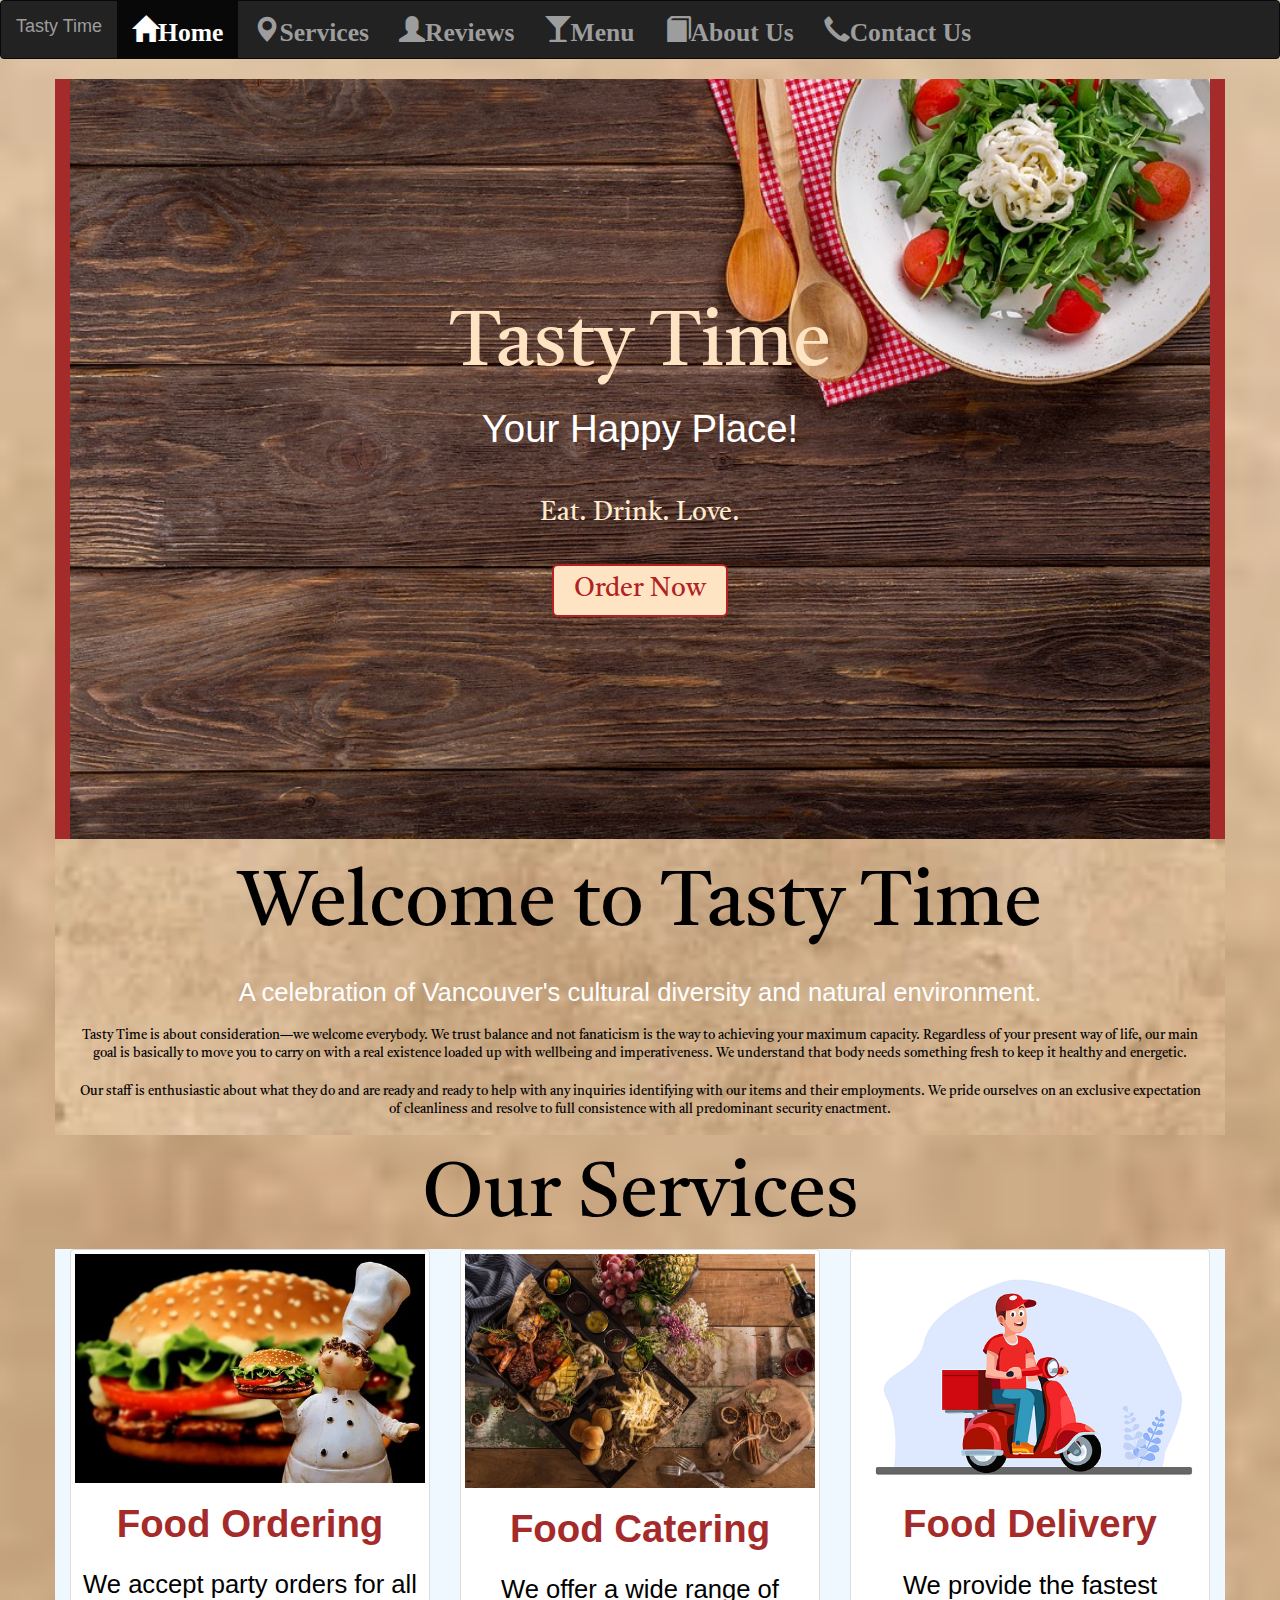
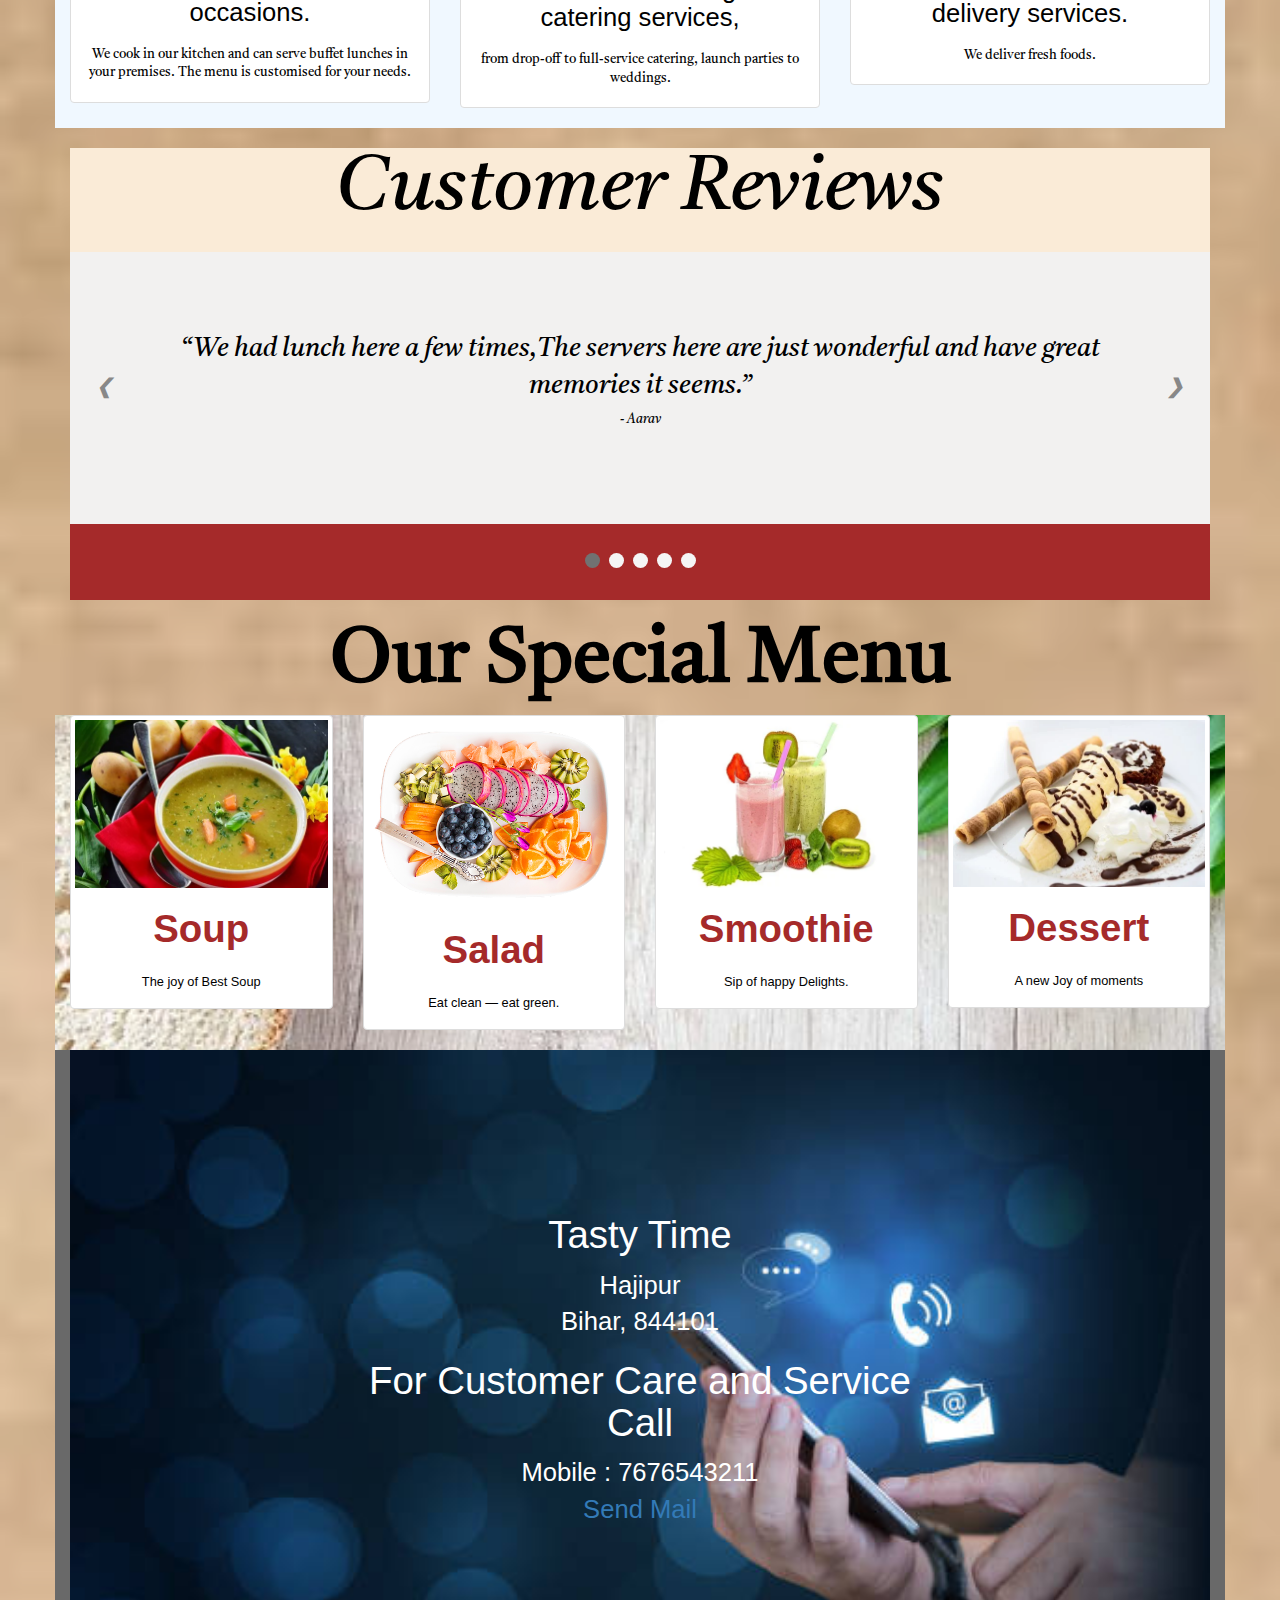
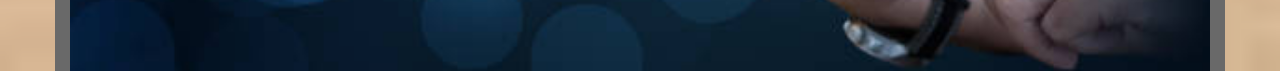
<file: index.html>
<!DOCTYPE html>
<html lang="en">
<head>
  <title>Tasty Time</title>
  <meta charset="utf-8">
  <meta name="viewport" content="width=device-width, initial-scale=1">
  <link rel="stylesheet" href="CSS/style.css">
  <link rel="stylesheet" href="CSS/style2.css">
  <link rel="stylesheet" href="https://maxcdn.bootstrapcdn.com/bootstrap/3.4.1/css/bootstrap.min.css">
  <script src="https://ajax.googleapis.com/ajax/libs/jquery/3.5.1/jquery.min.js"></script>
  <script src="https://maxcdn.bootstrapcdn.com/bootstrap/3.4.1/js/bootstrap.min.js"></script>
  <link href="https://fonts.googleapis.com/css2?family=Castoro:ital@0;1&family=Lobster&display=swap" rel="stylesheet">

</head>
<body style="background: url('img/bgImg8.webp') no-repeat center center/cover;">

<nav class="navbar navbar-inverse">
  <div class="container-fluid">
    <div class="navbar-header">
      <button type="button" class="navbar-toggle" data-toggle="collapse" data-target="#myNavbar">
        <span class="icon-bar"></span>
        <span class="icon-bar"></span>
        <span class="icon-bar"></span>                        
      </button>
      <a class="navbar-brand" href="#">Tasty Time</a>
    </div>
    <div class="collapse navbar-collapse" id="myNavbar">
      <ul class="nav navbar-nav">
        <li class="active"><a href="#home"><span class="glyphicon glyphicon-home"></span>Home</a></li>
        <li><a href="#services"><span class="glyphicon glyphicon-map-marker"></span>Services</a></li>
        <li><a href="#custReviews"><span class="glyphicon glyphicon-user"></span>Reviews</a></li>
        <li><a href="#menu"><span class="glyphicon glyphicon-glass"></span>Menu</a></li>
        <li><a href="#about"><span class="glyphicon glyphicon-book"></span>About Us</a></li>
        <li><a href="#contact"><span class="glyphicon glyphicon-earphone"></span>Contact Us</a></li>
      </ul>
    </div>
  </div>
</nav>
  
<div class="container" style="background-color: rgb(165, 42, 42);">
  <img src="img/bgImg1.jpeg" alt="Home" style="width:100%">
    <div class="centered">
        <section id="home">
            <h1 class="h-primary">Tasty Time</h1>
            <h2 class="h-secondary">Your Happy Place!</h2>
            <h3 class="h-tertiary"Wake up your taste buds.></h3>
            <p>Eat. Drink. Love.</p>
            <button class="btn1" onclick="document.location='order.html'">Order Now</button>
        </section>
    </div>
  </div>

  <div class="container" style="background: url('img/bgImg8.webp') no-repeat center center/cover;"> 
        <section id="about">
          <h1 class="h-primary">Welcome to Tasty Time</h1>
          <h3 class="h-tertiary">A celebration of Vancouver's cultural diversity and natural environment.
          </h3>
          <p>Tasty Time is about consideration—we welcome everybody. We trust balance and not fanaticism is the way to achieving your maximum capacity. Regardless of your present way of life, our main goal is basically to move you to carry on with a real existence loaded up with wellbeing and imperativeness.
              We understand that body needs something fresh to keep it healthy and energetic.</p>
          <p>Our staff is enthusiastic about what they do and are ready and ready to help with any inquiries identifying with our items and their employments. We pride ourselves on an exclusive expectation of cleanliness and resolve to full consistence with all predominant security enactment.</p>    
        </section>
  </div>

  <div class="container">
    <section id="services">
    <h1 class="h-primary center">Our Services</h1>
        <div class="row" style="background-color: aliceblue;">
            <div class="col-md-4">
                <div class="thumbnail">
                <img src="img/foodOrdering.jpeg" alt="Food Order" style="width:100%">
                <h2 class="h-secondary center">Food Ordering</h2>
                <h3 class="h-tertiory">We accept party orders for all occasions.</h3>
                <p> We cook in our kitchen and can serve buffet lunches in your premises. The menu is customised for your needs.</p>
                </div>
            </div>
            <div class="col-md-4">
                <div class="thumbnail">
                <img src="img/foodCatering.jpeg" alt="Food Catering" style="width:100%">
                <h2 class="h-secondary center">Food Catering</h2>
                <h3 class="h-tertiary">We offer a wide range of catering services,</h3>
                <p>from drop-off to full-service catering, launch parties to weddings.</p>
                </div>
            </div>
            <div class="col-md-4">
                <div class="thumbnail">
                <img src="img/deliver.webp" alt="Food Delivery" style="width:100%">
                <h2 class="h-secondary center">Food Delivery</h2>
                <h3 class="h-tertiary">We provide the fastest delivery services.</h3>
                <p>We deliver fresh foods.</p>
                </div>
            </div>
          </div>          
     </section> 
  </div>

  <div class="container">
  <section class="reviews-container">
    <h1 class="h-primary center">Customer Reviews</h1>
    <div class="customers-container"  id="custReviews">

        <div class="reviews">
          <q>We had lunch here a few times,The servers here are just wonderful and have great memories it seems.</q>
          <p>- Aarav </p>
        </div>
        
        <div class="reviews">
          <q>The food was fresh, properly prepared and a great value for the price. We highly recommend it. </q>
          <p>- Rahil</p>
        </div>
        
        <div class="reviews">
          <q>The most amazing food ever! And also the staff is so nice to everyone. I highly recommend buying food from here. </q>
          <p>- Saalima</p>
        </div>

        <div class="reviews">
          <q>This place knows how to satisfy their clients. Always with a super nice mindset. The food is affordably priced, always delicious and clean.</q>
          <p>- Darsh</p>
        </div>

        <div class="reviews">
          <q>What can I say…the place is fantastic! Great family, great breakfast.</q>
          <p>- Advika</p>
        </div>

        
        <a class="prev" onclick="plusSlides(-1)">❮</a>
        <a class="next" onclick="plusSlides(1)">❯</a>
        
    </div>
        
    <div class="dot-container">
        <span class="dot" onclick="currentSlide(1)"></span> 
        <span class="dot" onclick="currentSlide(2)"></span> 
        <span class="dot" onclick="currentSlide(3)"></span> 
        <span class="dot" onclick="currentSlide(2)"></span> 
        <span class="dot" onclick="currentSlide(3)"></span> 
    </div>
</section>
</div>

<div class="container">
  <section id="menu">
  <h1 class="h-primary center">Our Special Menu</h1>
  
      <div class="row" style="background: url('../img/bgImg2.webp') no-repeat center center/cover;"> 
          <div class="col-md-3">
              <div class="thumbnail">
                <img src="img/soup.jpeg" alt="Soup" style="width:100%">  
                <h2 class="h-secondary center">Soup</h2>  
                <h3 class="h-tertiary">The joy of Best Soup</h3>
              </div>
          </div>
          <div class="col-md-3">
              <div class="thumbnail">
                <img src="img/salad.webp" alt="Salad" style="width:100%">
                <h2 class="h-secondary center">Salad</h2>  
                <h3 class="h-tertiary">Eat clean — eat green.</h3>
              </div>
          </div>
          <div class="col-md-3">
              <div class="thumbnail">
                <img src="img/smoothie.webp" alt="Smoothie" style="width:100%">
                <h2 class="h-secondary center">Smoothie</h2>  
                <h3 class="h-tertiary">Sip of happy Delights.</h3>
              </div>
          </div>
          <div class="col-md-3">
            <div class="thumbnail">
              <img src="img/dessert.webp" alt="Dessert" style="width:100%">
              <h2 class="h-secondary center">Dessert</h2>  
              <h3 class="h-tertiary">A new Joy of moments</h3>
            </div>
        </div>
        </div>          
   </section> 
</div>

<div class="container" style="background-color: dimgrey;">
  <section id="contact"></section>
  <img src="img/bgImg2.jpeg" alt="Food" style="width:100%;">
  <div class="centered">
        <h2 class="h-secondary">Tasty Time</h2>
        <div>Hajipur</div>
        <div>Bihar, 844101</div>
        <h2 class="h-secondary">For Customer Care and Service Call</h2>
        <div>Mobile : 7676543211</div>
        <div><a href="mailto:akbarsafia04@gmail.com">Send Mail</div>
  </div>
</section>
</div>
<script src="javaScript/javaScript1.js"></script>
</body>
</html>
</file>
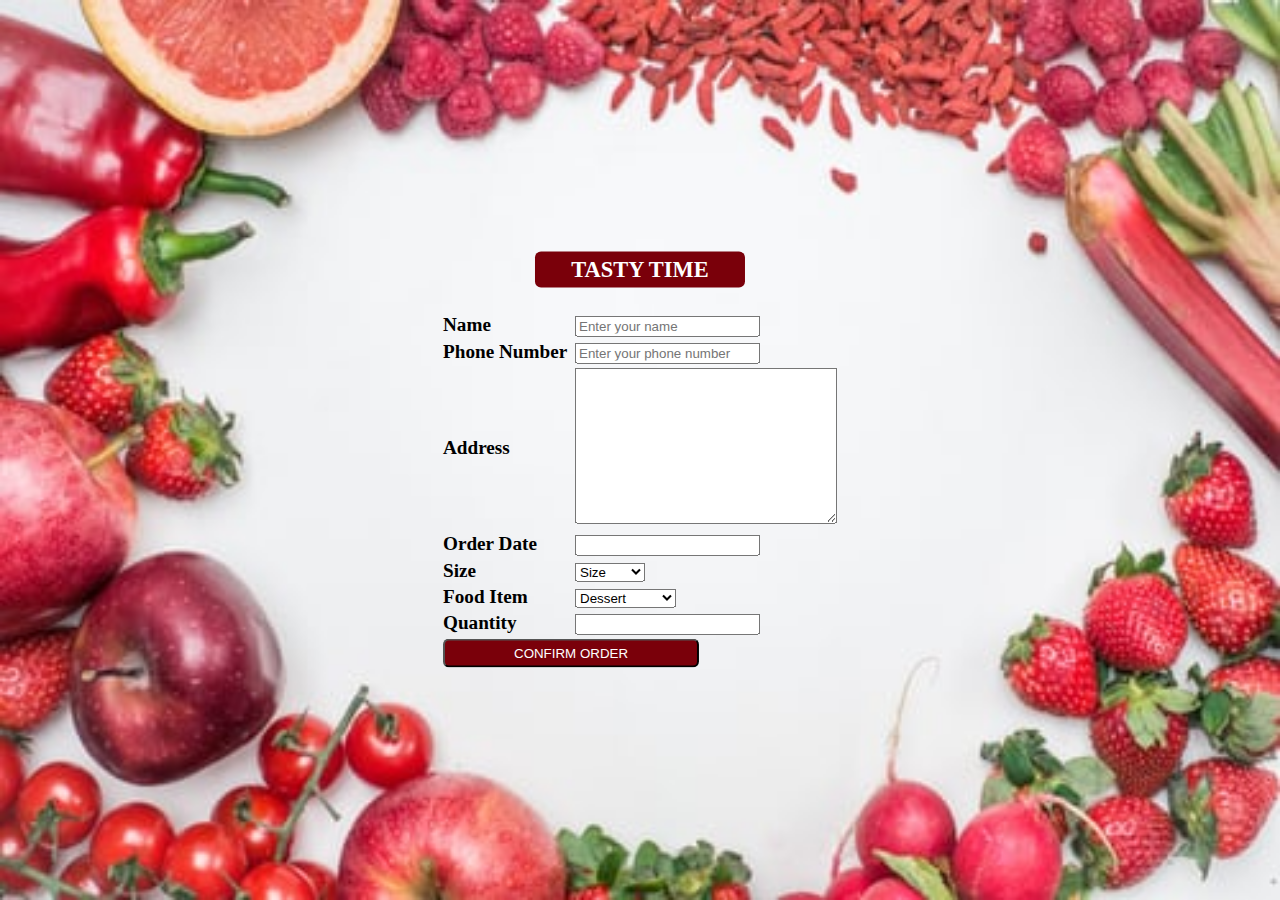
<file: order.html>
<!DOCTYPE html>
<html lang="en">
<head>
    <meta charset="UTF-8">
    <meta http-equiv="X-UA-Compatible" content="IE=edge">
    <meta name="viewport" content="width=device-width, initial-scale=1.0">
    <title>Document</title>
    <style>
        body{
            background-image: url('img/orderBG.jpeg');
            background-repeat: no-repeat;
            background-attachment: fixed;
            background-size: 100% 100%; 
            font-size: larger;
            font-family: 'Times New Roman', Times, serif;
            font-weight: bolder;
        }

        h3{
            color: #FFFFFF;
            background-color: #7A000A;
            margin-left: auto;
            margin-right: auto;
            text-align: center;
            width: 50%;
            padding: 5px;
            border-radius: 6px;
        }
        #submit{
            color: #FFFFFF;
            background-color: #7A000A;
            margin-left: auto;
            margin-right: auto;
            text-align: center;
            width: 200%;
            padding: 5px;
            border-radius: 6px;
        }
        #result{
            color: #7A000A;
            text-align: center;
            width: 50%;
            margin-left: auto;
            margin-right: auto;
        }  
        .centered {
        position: absolute;
        top: 50%;
        left: 50%;
        transform: translate(-50%, -50%);
  }
    
        </style>
</head>
<body>
    <center>
    
    <section class="container centered";>
        <!-- <center> -->
        <form onsubmit="return calculate()">
            <h3>TASTY  TIME</h3>
            <table>
                <tr>
                    <td>Name</td>
                    <td><input type="text" id="name" placeholder="Enter your name" required></td>
                </tr>
                <tr>
                    <td>Phone Number</td>
                    <td><input type="text" id="phonenumber" placeholder="Enter your phone number" required></td>
                </tr>
                <tr>
                    <td>Address</td>
                    <td><textarea id="address" cols="30" rows="10"></textarea></td>
                </tr>
                <tr>
                    <td>Order Date</td>
                    <td><input type="text" id="orderdate" onfocus="today()" required></td>
                </tr>
                <tr>
                    <td>Size</td>
                    <td>
                        <select id="size">
                        <option value="Regular">Size</option>
                        <option value="Medium">Medium</option>
                        <option value="Large">Large</option>
                        </select>
                    </td>
                </tr>
                <tr>
                    <td>Food Item</td>
                    <td>
                        <select id="foodtype">
                        <option value="Dessert">Dessert</option>
                        <option value="Salad">Salad</option>
                        <option value="Smoothie">Smoothie</option>
                        <option value="Soup">Soup</option>
                        <option value="Chowmein">Chowmein</option>
                        <option value="Pizza">Pizza</option>
                        <option value="Burger">Burger</option>
                        <option value="Paneer Tikka">Paneer Tikka</option>
                        </select>
                    </td>
                </tr>
                <tr>
                    <td>Quantity</td>
                    <td><input type="number" id="quantity" required></td>
                </tr>
                <tr>
                    <td><button type="submit" id="submit">CONFIRM ORDER</button></td>
                </tr>
            </table>
            <div id="result"></div>

        </form>
    <script src="javaScript/order.js"></script>
</center>
</section>
</body>
</html>
</file>
<file: CSS/style.css>
p,h1,h2,h3{
    color: black;
  }
  p{
    font-size:1vw;
  }
  ul li a{
    font-size: 2vw;
    font-weight: bold;
    color: black;
    font-family: Cambria, Cochin, Georgia, Times, 'Times New Roman', serif;
  }
  ul a{
    font-size: 3vw;
    color: black;
  }
  
  .responsive {
    width: 100%;
    height: auto;
  }
  .centered {
    position: absolute;
    top: 50%;
    left: 50%;
    transform: translate(-50%, -50%);
  }
  .container {
    position: relative;
    text-align: center;
    width: 100%;
  }
  #home h1,h2{
      text-align: center;
      color: bisque;
      font-family: 'Castoro', serif;
  }
  #home p{
      text-align: center;
      font-size:2vw;
      color: blanchedalmond;
  }
  #contact h1,h2,h3,div{
      text-align: center;
      font-size:2vw;
      color:white;
  }
  #about h1,p,h3{
      font-family: 'Castoro', serif;
      /* font-style: italic; */
      padding: 5px;
  }
  #about h1{
    color: bl;
  }
  #about h1{
    color: black;
    text-align: center;
  }
  #menu h2{
    color: brown;
    font-weight: bold;
    font-size: 3vw;
    /* font-style: italic; */
  }
  #menu p{
    font-size: 1vw;
    color: black;
  }
  #menu h3{
    font-size: 1vw;
    color: black;
  }
  #menu h1{
    font-size: 6vw;
    color: black;
    font-weight: bold;
    font-family: 'Castoro', serif;
    /* font-style: italic; */
  }
  #services h2{
    color: brown;
    font-weight: bold;
    font-size: 3vw;
  }
  #services p{
    font-size: 1vw;
    color: black;
  }
  #services h3{
    font-size: 2vw;
    color: black;
  }
  #services h1{
    font-size: 6vw;
    color: black;
    /* font-weight: bold; */
    font-family: 'Castoro', serif;
    /* font-style: italic; */
  }
  
  * {
    box-sizing: border-box;
  }
  .column {
    float: left;
    width: 33.33%;
    padding: 5px;
  }
  @media screen and (max-width: 500px) {
    .column {
      width: 100%;
    }
  }
  
  /* Clearfix (clear floats) */
  .row::after {
    content: "";
    clear: both;
    display: table;
  }
  #menu h1,h2,h3,p{
      font-family: 'Castoro', serif;
      color: black;
  }
  #contact{
      align-items: center;
      justify-content: center;
      font-family: 'Castoro', serif;
  }
  .h-primary{
      font-size:6vw;
  }
  .h-secondary{
    font-size:3vw;
  }
  .h-tertiary{
    font-size:2vw;
  }
  .btn1{
      padding: 6px 20px;
      border: 2px solid firebrick;
      background-color: bisque;
      color: firebrick;
      margin: 17px;
      font-family: 'Castoro', serif;
      font-size:2vw;
      border-radius: 6px;
      cursor: pointer;
  }
</file>
<file: CSS/style2.css>
body {font-family: Verdana, sans-serif; margin:0}
    
        .reviews-container{
            background-color: antiquewhite;
            color: black;
        }
        .reviews-container{
          font-style: italic;
          font-family: 'Castoro', serif;
        }
          
        .customers-container {
          position: relative;
          background: #f1f1f1f1;
          margin-top: 20px;
        }
        
        
        .reviews {
          padding: 80px;
          text-align: center;
        }
        
    
        .prev, .next {
          cursor: pointer;
          position: absolute;
          top: 50%;
          width: auto;
          margin-top: -30px;
          padding: 16px;
          color: #888;
          font-weight: bold;
          font-size: 20px;
          border-radius: 0 3px 3px 0;
          user-select: none;
        }
        
        
        .next {
          position: absolute;
          right: 10px;
          border-radius: 3px 0 0 3px;
        }
        .prev {
          position: absolute;
          left: 10px;
          border-radius: 3px 0 0 3px;
        }
        
        
        .prev:hover, .next:hover {
          background-color: rgba(0,0,0,0.8);
          color: white;
        }
        
        
        .dot-container {
            text-align: center;
            padding: 20px;
            background: brown;
        }
        

        .dot {
          cursor: pointer;
          height: 15px;
          width: 15px;
          margin: 0 2px;
          background-color: whitesmoke;
          border-radius: 50%;
          display: inline-block;
          transition: background-color 0.6s ease;
        }
        
        
        .active, .dot:hover {
          background-color: #717171;
        } 
        
        
        q {font-style: italic;
        color: black;}
</file>
